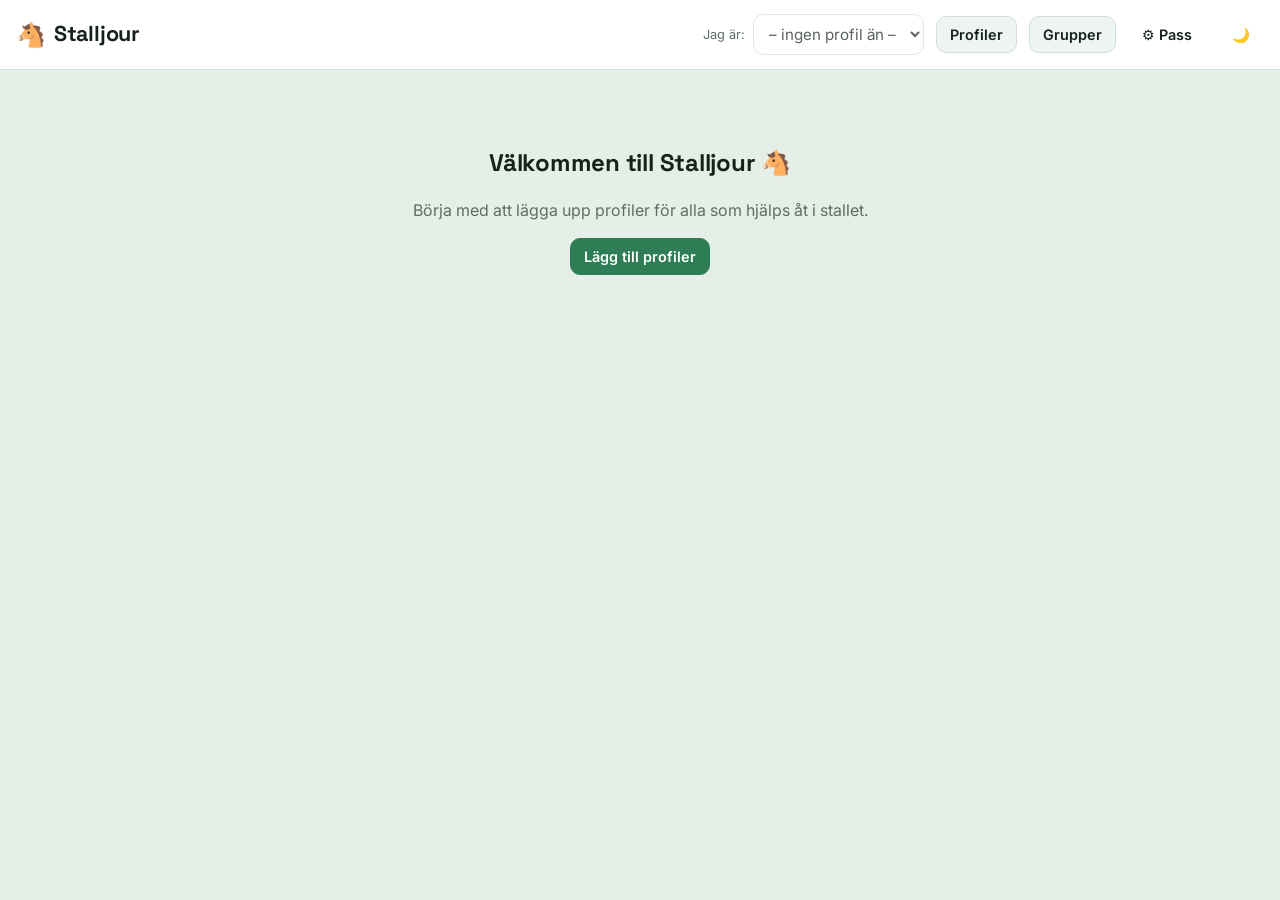
<file: index.html>
<!DOCTYPE html>
<html lang="sv">
<head>
<meta charset="UTF-8">
<meta name="viewport" content="width=device-width, initial-scale=1.0">
<title>Stalljour – schema för jourpass</title>
<link rel="preconnect" href="https://fonts.googleapis.com">
<link rel="preconnect" href="https://fonts.gstatic.com" crossorigin>
<link href="https://fonts.googleapis.com/css2?family=Inter:wght@400;500;600;700&family=Space+Grotesk:wght@500;600;700&display=swap" rel="stylesheet">
<script>try{if(localStorage.getItem("stalljour.theme")==="dark")document.documentElement.setAttribute("data-theme","dark");}catch(e){}</script>
<style>
  :root{
    /* Ljust tema (standard) – grön nyans, svart text */
    --bg:#e5efe7;
    --card:#ffffff;
    --card-2:#eef4ef;
    --input:#ffffff;
    --ink:#16211b;
    --muted:#5c6f64;
    --line:#d2e0d5;
    --accent:#2f7d54;
    --accent-ink:#ffffff;
    --danger:#c0453b;
    --warn:#a9760f;
    --shadow:0 1px 3px rgba(20,40,30,.06),0 6px 20px rgba(20,40,30,.08);
    --btn-hover:#e8f0ea;
    --ghost-hover:#e1ebe3;
    --danger-line:#f0d4d1;
    --danger-hover:#fbeeed;
    --zero:#b9c5bd;
    --sub:#7c8f84;
    --weekend-bg:#dbe8de;
    --na-txt:#aebcb3;
    --empty:#9aa8a1;
    --needcell:#e6cf9a;
    --cap-ok-bg:rgba(47,125,84,.14);
    --cap-ok-fg:#2f7d54;
    --cap-need-bg:rgba(169,118,15,.16);
    --cap-need-fg:#8a6209;
    --gdot-ring:rgba(0,0,0,.12);
    --radius:14px;
    --font-body:"Inter",system-ui,-apple-system,"Segoe UI",Roboto,sans-serif;
    --font-head:"Space Grotesk","Inter",system-ui,Segoe UI,sans-serif;
  }
  :root[data-theme="dark"]{
    /* Mörkt tema */
    --bg:#0a0e0c;
    --card:#141b17;
    --card-2:#1b241e;
    --input:#0f1512;
    --ink:#e7efe9;
    --muted:#8ba396;
    --line:#26332c;
    --accent:#4ea373;
    --accent-ink:#07130c;
    --danger:#e07168;
    --warn:#d8a63e;
    --shadow:0 1px 3px rgba(0,0,0,.4),0 6px 22px rgba(0,0,0,.35);
    --btn-hover:#232e27;
    --ghost-hover:#1e2823;
    --danger-line:#4a2e2b;
    --danger-hover:#2a1c1a;
    --zero:#42514a;
    --sub:#5f7368;
    --weekend-bg:#16211b;
    --na-txt:#3a473f;
    --empty:#5f7368;
    --needcell:#5a4a24;
    --cap-ok-bg:rgba(78,163,115,.2);
    --cap-ok-fg:#7fca9c;
    --cap-need-bg:rgba(216,166,62,.18);
    --cap-need-fg:#e6be63;
    --gdot-ring:rgba(255,255,255,.15);
  }
  *{box-sizing:border-box}
  html,body{margin:0;padding:0}
  body{
    font-family:var(--font-body);
    background:var(--bg);color:var(--ink);
    line-height:1.4;-webkit-font-smoothing:antialiased;
  }
  button{font-family:inherit;cursor:pointer}
  .wrap{max-width:1100px;margin:0 auto;padding:16px}
  .logo,.mh h2,.distro-head,.range,.summary h3,.empty-state h2{font-family:var(--font-head);letter-spacing:-.01em}

  header.app{
    display:flex;align-items:center;gap:12px;flex-wrap:wrap;
    padding:14px 16px;background:var(--card);border-bottom:1px solid var(--line);
    position:sticky;top:0;z-index:20;
  }
  header.app .logo{font-size:1.35rem;font-weight:700;display:flex;align-items:center;gap:8px}
  header.app .logo .emoji{font-size:1.5rem}
  header.app .spacer{flex:1}
  .who{display:flex;align-items:center;gap:8px}
  .who label{font-size:.8rem;color:var(--muted)}
  select,input[type=text],input[type=number]{
    font-family:inherit;font-size:.95rem;padding:9px 11px;border:1px solid var(--line);
    border-radius:10px;background:var(--input);color:var(--ink);outline:none;
  }
  select:focus,input:focus{border-color:var(--accent)}
  .btn{
    border:1px solid var(--line);background:var(--card-2);color:var(--ink);
    padding:9px 13px;border-radius:10px;font-size:.9rem;font-weight:600;
    transition:.12s;white-space:nowrap;
  }
  .btn:hover{background:var(--btn-hover)}
  .btn.primary{background:var(--accent);color:var(--accent-ink);border-color:var(--accent)}
  .btn.primary:hover{filter:brightness(1.08)}
  .btn.ghost{background:transparent;border-color:transparent}
  .btn.ghost:hover{background:var(--ghost-hover)}
  .btn.sm{padding:6px 10px;font-size:.82rem}
  .btn.danger{color:var(--danger);border-color:var(--danger-line)}
  .btn.danger:hover{background:var(--danger-hover)}

  /* Fördelningslista */
  .distro{
    background:var(--card);border:1px solid var(--line);border-radius:var(--radius);
    box-shadow:var(--shadow);padding:14px 16px;margin-bottom:18px;
  }
  .distro-head{font-weight:700;font-size:1rem;margin-bottom:10px;display:flex;align-items:baseline;gap:8px;flex-wrap:wrap}
  .distro-head span{font-weight:500;color:var(--muted);font-size:.82rem}
  .distro-scroll{overflow-x:auto;-webkit-overflow-scrolling:touch}
  table.dist{border-collapse:collapse;width:100%;font-size:.88rem;min-width:440px}
  table.dist th,table.dist td{text-align:center;padding:7px 9px;border-bottom:1px solid var(--line);white-space:nowrap}
  table.dist th:first-child,table.dist td:first-child{text-align:left;position:sticky;left:0;background:var(--card)}
  table.dist thead th{font-size:.72rem;text-transform:uppercase;letter-spacing:.03em;color:var(--muted);font-weight:700}
  table.dist thead th span{display:block;font-weight:500;text-transform:none;letter-spacing:0;color:var(--sub)}
  table.dist td.zero{color:var(--zero)}
  table.dist td.tot,table.dist th.tot{font-weight:700;border-left:1px solid var(--line)}
  .namecell{display:flex;align-items:center;gap:7px;font-weight:600}
  .namecell .swatch{width:14px;height:14px;border-radius:4px;flex-shrink:0}
  tr.coverage td{font-size:.8rem;color:var(--muted);border-top:2px solid var(--line);border-bottom:none;padding-top:9px}
  tr.coverage td:first-child{font-weight:700;color:var(--ink)}
  .cov .ok{color:var(--accent);font-weight:700}
  .cov .miss{color:var(--warn);font-weight:700}

  /* Veckonavigering */
  .weeknav{display:flex;align-items:center;gap:8px;margin:0 0 14px;flex-wrap:wrap}
  .weeknav .range{font-size:1.15rem;font-weight:700}
  .weeknav .sub{font-size:.8rem;color:var(--muted);font-weight:500}

  /* Schema-grid */
  .grid{display:grid;grid-template-columns:120px repeat(var(--passcount,5),1fr);gap:8px}
  .ghd{
    font-size:.72rem;text-transform:uppercase;letter-spacing:.04em;color:var(--ink);
    font-weight:700;padding:8px;display:flex;flex-direction:column;gap:2px;
    position:sticky;top:var(--stick,60px);z-index:10;
    background:var(--card);border:1px solid var(--line);border-radius:10px;
  }
  .ghd .time{font-weight:600;color:var(--accent);text-transform:none;letter-spacing:0}
  .ghd .scope{font-weight:600;color:var(--muted);text-transform:none;letter-spacing:0;font-size:.68rem}
  .corner{position:sticky;top:var(--stick,60px);z-index:10;background:var(--bg);border-radius:10px}
  .daylabel{
    display:flex;flex-direction:column;justify-content:center;padding:8px;
    background:var(--card);border:1px solid var(--line);border-left:4px solid var(--line);border-radius:12px;
  }
  .daylabel .dname{font-weight:700;text-transform:capitalize}
  .daylabel .ddate{font-size:.8rem;color:var(--muted)}
  .daylabel.weekend{background:var(--weekend-bg)}
  .daylabel.today{border-color:var(--accent);box-shadow:0 0 0 1px var(--accent) inset}
  .daylabel.today .dname{color:var(--accent)}
  .daylabel .gbadge{margin-top:5px;display:inline-flex;align-items:center;font-size:.68rem;font-weight:700;color:#fff;padding:2px 8px;border-radius:999px;align-self:flex-start}

  .dutybar{display:flex;align-items:center;gap:10px;flex-wrap:wrap;background:var(--card);border:1px solid var(--line);border-radius:12px;padding:10px 14px;margin-bottom:14px;font-size:.9rem;box-shadow:var(--shadow)}
  .dutybar .lbl{color:var(--muted);font-weight:600}
  .dutychip{display:inline-flex;align-items:center;gap:6px;font-weight:700;color:#fff;padding:4px 12px;border-radius:999px}
  .dutybar .rot{margin-left:auto;color:var(--muted);font-size:.82rem}
  .gdot{width:9px;height:9px;border-radius:999px;flex-shrink:0;display:inline-block;box-shadow:0 0 0 1px var(--gdot-ring)}
  .grouprow{display:flex;align-items:center;gap:10px;padding:8px;border:1px solid var(--line);border-radius:10px;margin-bottom:8px}
  .grouprow input[type=text]{flex:1}
  .rotpreview{margin-top:8px;border:1px solid var(--line);border-radius:10px;overflow:hidden}
  .rotpreview .rr{display:flex;align-items:center;gap:10px;padding:8px 10px;font-size:.86rem;border-top:1px solid var(--line)}
  .rotpreview .rr:first-child{border-top:none}
  .rotpreview .rr .rw{color:var(--muted);min-width:150px}
  .rotctrl{display:flex;align-items:center;gap:8px;margin-top:12px}

  .cell{
    background:var(--card);border:1px solid var(--line);border-radius:12px;
    padding:8px;min-height:74px;display:flex;flex-direction:column;gap:6px;
  }
  .cell.mine{border-color:var(--accent);box-shadow:0 0 0 1px var(--accent) inset}
  .cell.needcell{border-color:var(--needcell)}
  .cell.past{opacity:.45}
  .cell.na{background:transparent;border-style:dashed;border-color:var(--line);align-items:center;justify-content:center;min-height:auto}
  .cell.na .na-txt{color:var(--na-txt);font-size:.85rem}
  .cellrow{display:flex;align-items:flex-start;justify-content:space-between;gap:6px}
  .plabel{font-size:.68rem;font-weight:700;color:var(--muted);text-transform:uppercase;letter-spacing:.03em;line-height:1.25;flex:1}
  .plabel span{font-weight:600;color:var(--sub);text-transform:none;letter-spacing:0}
  .cap{font-size:.72rem;font-weight:700;padding:2px 7px;border-radius:999px}
  .cap.ok{background:var(--cap-ok-bg);color:var(--cap-ok-fg)}
  .cap.need{background:var(--cap-need-bg);color:var(--cap-need-fg)}
  .people{display:flex;flex-wrap:wrap;gap:4px}
  .chip{
    display:inline-flex;align-items:center;gap:5px;font-size:.8rem;font-weight:600;
    padding:3px 4px 3px 9px;border-radius:999px;color:#fff;
  }
  .chip.noremove{padding:3px 9px}
  .chip .x{
    border:none;background:rgba(255,255,255,.25);color:#fff;width:17px;height:17px;
    border-radius:999px;font-size:.7rem;line-height:1;display:flex;align-items:center;justify-content:center;padding:0;
  }
  .chip .x:hover{background:rgba(255,255,255,.45)}
  .cell .add{
    margin-top:auto;font-size:.82rem;padding:5px 8px;border:1px dashed var(--line);
    border-radius:9px;background:transparent;color:var(--muted);font-weight:600;
  }
  .cell .add:hover{border-color:var(--accent);color:var(--accent)}
  .cell .empty{font-size:.78rem;color:var(--empty)}

  /* Mina pass */
  .summary{margin-top:22px;background:var(--card);border:1px solid var(--line);border-radius:var(--radius);padding:16px;box-shadow:var(--shadow)}
  .summary h3{margin:0 0 10px;font-size:1rem}
  .mypass{display:flex;flex-direction:column;gap:6px}
  .mypass .row{display:flex;align-items:center;gap:10px;font-size:.9rem}
  .mypass .row .d{font-weight:600;min-width:150px}
  .mypass .none{color:var(--muted);font-size:.9rem}

  /* Modal */
  .overlay{position:fixed;inset:0;background:rgba(20,28,24,.45);display:none;align-items:center;justify-content:center;z-index:50;padding:16px}
  .overlay.open{display:flex}
  .modal{background:var(--card);border-radius:16px;max-width:480px;width:100%;box-shadow:0 20px 60px rgba(0,0,0,.3);max-height:88vh;overflow:auto}
  .modal .mh{display:flex;align-items:center;padding:16px 18px;border-bottom:1px solid var(--line)}
  .modal .mh h2{margin:0;font-size:1.1rem;flex:1}
  .modal .mb{padding:18px}
  .modal .mf{padding:14px 18px;border-top:1px solid var(--line);display:flex;justify-content:flex-end;gap:8px}
  .plist{display:flex;flex-direction:column;gap:8px;margin-bottom:14px}
  .prow{display:flex;align-items:center;gap:10px;padding:8px;border:1px solid var(--line);border-radius:10px}
  .swatch{width:22px;height:22px;border-radius:6px;flex-shrink:0}
  .prow .pn{flex:1;font-weight:600}
  .addrow{display:flex;gap:8px}
  .addrow input{flex:1}
  .passrow{display:flex;align-items:center;gap:8px;padding:8px;border:1px solid var(--line);border-radius:10px;margin-bottom:8px}
  .passrow .pn2{flex:1}
  .passrow .pn2 b{display:block}
  .passrow .pn2 span{font-size:.8rem;color:var(--muted)}
  .hint{font-size:.82rem;color:var(--muted);margin:6px 0 14px}
  .field{margin-bottom:12px}
  .field label{display:block;font-size:.82rem;color:var(--muted);margin-bottom:4px;font-weight:600}
  .field input,.field select{width:100%}
  .grid3{display:grid;grid-template-columns:1fr 84px 96px;gap:8px}

  .empty-state{text-align:center;padding:40px 16px;color:var(--muted)}
  .empty-state h2{color:var(--ink)}

  @media (max-width:760px){
    .grid{grid-template-columns:1fr;gap:14px}
    .ghd{display:none}
    .daylabel{border-radius:12px 12px 0 0;border-bottom:none}
    .cell{border-radius:0;margin-top:-8px}
    .cell.na{display:none}
    .cell:last-child{border-radius:0 0 12px 12px}
  }
</style>
</head>
<body>
<header class="app">
  <div class="logo"><span class="emoji">🐴</span> Stalljour</div>
  <div class="spacer"></div>
  <div class="who">
    <label for="whoSel">Jag är:</label>
    <select id="whoSel"></select>
  </div>
  <button class="btn" id="btnProfiles">Profiler</button>
  <button class="btn" id="btnGroups">Grupper</button>
  <button class="btn ghost" id="btnPasses" title="Ändra passtyper">⚙︎ Pass</button>
  <button class="btn ghost" id="btnTheme" title="Byt mellan ljust och mörkt läge">🌙</button>
</header>

<div class="wrap">
  <div id="main"></div>
</div>

<!-- Profiles modal -->
<div class="overlay" id="ovProfiles">
  <div class="modal">
    <div class="mh"><h2>Profiler</h2><button class="btn ghost" data-close>✕</button></div>
    <div class="mb">
      <div class="hint">Alla som hjälper till i stallet lägger upp sin egen profil. En profil kan vara en person eller en hel familj på samma häst.</div>
      <div class="plist" id="plist"></div>
      <div class="addrow">
        <input type="text" id="newName" placeholder="Namn, t.ex. Anna" maxlength="24">
        <button class="btn primary" id="addProfile">Lägg till</button>
      </div>
    </div>
    <div class="mf"><button class="btn" data-close>Klar</button></div>
  </div>
</div>

<!-- Groups modal -->
<div class="overlay" id="ovGroups">
  <div class="modal">
    <div class="mh"><h2>Grupper &amp; helgrotation</h2><button class="btn ghost" data-close>✕</button></div>
    <div class="mb">
      <div class="hint">Varje grupp ansvarar för en hel vecka (mån–sön) i taget, och det roterar var tredje vecka. Koppla profiler till grupper i "Profiler".</div>
      <div id="grouplist"></div>
      <div class="addrow" style="margin-top:4px">
        <input type="text" id="newGroupName" placeholder="Ny grupp, t.ex. Grupp 4" maxlength="24">
        <button class="btn primary" id="addGroup">Lägg till</button>
      </div>

      <div class="field" style="margin-top:18px">
        <label>Kommande veckor</label>
        <div id="rotPreview" class="rotpreview"></div>
        <div class="rotctrl">
          <span class="hint" style="margin:0">Stämmer inte turordningen? Förskjut den:</span>
          <button class="btn sm" id="rotBack">‹</button>
          <button class="btn sm" id="rotFwd">›</button>
        </div>
      </div>
    </div>
    <div class="mf"><button class="btn" data-close>Klar</button></div>
  </div>
</div>

<!-- Passes modal -->
<div class="overlay" id="ovPasses">
  <div class="modal">
    <div class="mh"><h2>Passtyper</h2><button class="btn ghost" data-close>✕</button></div>
    <div class="mb">
      <div class="hint">Bestäm vilka pass som gäller, när på dagen, på vilka dagar och hur många personer som behövs.</div>
      <div id="passlist"></div>
      <div class="field" style="margin-top:16px">
        <label>Lägg till passtyp</label>
        <div class="grid3">
          <input type="text" id="newPassName" placeholder="Namn" maxlength="26">
          <input type="text" id="newPassTime" placeholder="17:00" maxlength="11">
          <select id="newPassDays">
            <option value="all">Alla dagar</option>
            <option value="weekday">Vardagar</option>
            <option value="weekend">Helg</option>
          </select>
        </div>
      </div>
      <div class="field">
        <label>Antal personer som behövs</label>
        <input type="number" id="newPassCap" value="1" min="1" max="20" style="width:110px">
      </div>
      <button class="btn primary" id="addPass">Lägg till pass</button>
    </div>
    <div class="mf"><button class="btn" data-close>Klar</button></div>
  </div>
</div>

<script>
"use strict";
/* ---------- Lagring ---------- */
const KEY = "stalljour.v1";
const STATE_VERSION = 4;
// Personfärger – varierade så man lätt ser vem som är vem
const PALETTE = ["#4ea373","#4f93c4","#c78a3d","#a97ac9","#d98b52","#5ec2b0",
                 "#7bbf5a","#e0768a","#c56b8a","#8a94a0"];
// Grupper i olika nyanser av grönt (ljus → mörk)
const GROUP_PALETTE = ["#7bc088","#4e9e6e","#2b6242","#93d3a0","#3f8f5f","#1f4d36"];
// Fast måndag som referenspunkt för helgrotationen (2024-01-01 var en måndag).
const ROT_ANCHOR = new Date(2024,0,1);

function defaultGroups(){
  return [
    {id:"g1", name:"Grupp 1", color:"#7bc088"},
    {id:"g2", name:"Grupp 2", color:"#4e9e6e"},
    {id:"g3", name:"Grupp 3", color:"#2b6242"}
  ];
}
function defaultPasses(){
  return [
    {id:"p_morgon",  name:"Morgonfodring", time:"07:00", days:"weekend", capacity:1},
    {id:"p_utslapp", name:"Utsläpp",       time:"08:00", days:"weekend", capacity:3},
    {id:"p_lunch",   name:"Lunch",         time:"12:00", days:"weekend", capacity:1},
    {id:"p_em",      name:"EM-fodring",    time:"16:00", days:"all",     capacity:1},
    {id:"p_kvall",   name:"Kvällsfodring", time:"20:00", days:"all",     capacity:1}
  ];
}
function blankState(){
  return {
    version: STATE_VERSION,
    people: [],
    currentPersonId: null,
    groups: defaultGroups(),
    rotationOffset: 0,       // förskjuter vilken grupp som har vilken helg
    passes: defaultPasses(),
    // signups["2026-08-10"] = { passId: [personId, ...] }  (får innehålla dubbletter)
    signups: {}
  };
}
function load(){
  try{
    const raw = localStorage.getItem(KEY);
    if(!raw) return blankState();
    const parsed = JSON.parse(raw);
    const s = Object.assign(blankState(), parsed);
    const prevV = parsed.version || 1;
    // Migrering v1 -> v2: tidigare version saknade dagtyp/kapacitet på passen.
    if(prevV < 2 || !Array.isArray(s.passes) || s.passes.some(p=>!p.days)){
      s.passes = defaultPasses();
      s.signups = {}; // gamla pass-id:n gäller inte längre
    }
    // Migrering v2 -> v3: grupper & helgrotation (behåller profiler och bokningar).
    if(!Array.isArray(s.groups) || s.groups.length===0) s.groups = defaultGroups();
    if(typeof s.rotationOffset !== "number") s.rotationOffset = 0;
    // Migrering v3 -> v4: färga om grupperna till gröna nyanser.
    if(prevV < 4) s.groups.forEach((g,i)=>{ g.color = GROUP_PALETTE[i % GROUP_PALETTE.length]; });
    s.version = STATE_VERSION;
    return s;
  }catch(e){ return blankState(); }
}
function save(){ localStorage.setItem(KEY, JSON.stringify(state)); }
let state = load();

/* ---------- Hjälpare ---------- */
const pad = n => String(n).padStart(2,"0");
function iso(d){ return d.getFullYear()+"-"+pad(d.getMonth()+1)+"-"+pad(d.getDate()); }
function todayISO(){ return iso(new Date()); }
function uid(prefix){ return prefix + Math.random().toString(36).slice(2,9); }

const DAY_NAMES = ["Söndag","Måndag","Tisdag","Onsdag","Torsdag","Fredag","Lördag"];
const MONTHS = ["jan","feb","mar","apr","maj","jun","jul","aug","sep","okt","nov","dec"];
const SCOPE_LABEL = {all:"Alla dagar", weekday:"Vardagar", weekend:"Helg"};

function isWeekend(d){ const g=d.getDay(); return g===0||g===6; }
function passAppliesToDay(pass, d){
  if(pass.days==="all") return true;
  if(pass.days==="weekend") return isWeekend(d);
  if(pass.days==="weekday") return !isWeekend(d);
  return true;
}
function startOfWeek(d){
  const x=new Date(d); const day=(x.getDay()+6)%7; // mån=0
  x.setDate(x.getDate()-day); x.setHours(0,0,0,0); return x;
}
function isoWeekNumber(d){
  const t=new Date(Date.UTC(d.getFullYear(),d.getMonth(),d.getDate()));
  const day=(t.getUTCDay()+6)%7; t.setUTCDate(t.getUTCDate()-day+3);
  const firstThu=new Date(Date.UTC(t.getUTCFullYear(),0,4));
  const fday=(firstThu.getUTCDay()+6)%7; firstThu.setUTCDate(firstThu.getUTCDate()-fday+3);
  return 1+Math.round((t-firstThu)/(7*24*3600*1000));
}
let weekStart = startOfWeek(new Date());

function personById(id){ return state.people.find(p=>p.id===id); }
function currentPerson(){ return personById(state.currentPersonId); }
function groupById(id){ return state.groups.find(g=>g.id===id); }

// Vilken grupp har helgansvaret för veckan som börjar på given måndag.
function weekIndexOf(mondayDate){
  const a=new Date(ROT_ANCHOR); a.setHours(0,0,0,0);
  const m=new Date(mondayDate); m.setHours(0,0,0,0);
  return Math.round((m - a)/(7*24*3600*1000));
}
function dutyGroupForWeek(mondayDate){
  const n=state.groups.length; if(n===0) return null;
  const idx=((weekIndexOf(mondayDate)+state.rotationOffset)%n + n)%n;
  return state.groups[idx];
}
function escapeHtml(s){ return String(s).replace(/[&<>"']/g,c=>({"&":"&amp;","<":"&lt;",">":"&gt;",'"':"&quot;","'":"&#39;"}[c])); }

/* ---------- Rendering ---------- */
const main = document.getElementById("main");
const whoSel = document.getElementById("whoSel");

function renderWho(){
  whoSel.innerHTML="";
  if(state.people.length===0){
    const o=document.createElement("option");
    o.textContent="– ingen profil än –"; o.value=""; whoSel.appendChild(o); whoSel.disabled=true; return;
  }
  whoSel.disabled=false;
  state.people.forEach(p=>{
    const o=document.createElement("option"); o.value=p.id; o.textContent=p.name;
    if(p.id===state.currentPersonId) o.selected=true; whoSel.appendChild(o);
  });
}

function weekDays(){
  const days=[]; for(let i=0;i<7;i++){ const d=new Date(weekStart); d.setDate(d.getDate()+i); days.push(d); } return days;
}

function render(){
  renderWho();
  if(state.people.length===0){
    main.innerHTML=`
      <div class="empty-state">
        <h2>Välkommen till Stalljour 🐴</h2>
        <p>Börja med att lägga upp profiler för alla som hjälps åt i stallet.</p>
        <button class="btn primary" onclick="openProfiles()">Lägg till profiler</button>
      </div>`;
    return;
  }

  const days=weekDays();
  const end=days[6];
  const rangeStr=`${weekStart.getDate()} ${MONTHS[weekStart.getMonth()]} – ${end.getDate()} ${MONTHS[end.getMonth()]}`;
  const wk=isoWeekNumber(weekStart);
  const tISO=todayISO();
  const passes=state.passes;
  const duty=dutyGroupForWeek(weekStart);

  let html = renderDistro(days, wk);

  html += `
    <div class="weeknav">
      <button class="btn sm" onclick="shiftWeek(-1)">‹ Föregående</button>
      <button class="btn sm" onclick="gotoToday()">Idag</button>
      <button class="btn sm" onclick="shiftWeek(1)">Nästa ›</button>
      <div style="flex:1"></div>
      <div style="text-align:right">
        <div class="range">${rangeStr}</div>
        <div class="sub">Vecka ${wk} · ${weekStart.getFullYear()}</div>
      </div>
    </div>`;

  if(duty){
    html += `<div class="dutybar">
      <span class="lbl">🗓 Veckoansvar denna vecka:</span>
      <span class="dutychip" style="background:${duty.color}">${escapeHtml(duty.name)}</span>
      <span class="rot">hela veckan · roterar var ${state.groups.length}:e vecka</span>
    </div>`;
  }

  html += `<div class="grid" style="--passcount:${passes.length}">`;

  html += `<div class="corner"></div>`;
  passes.forEach(p=>{
    html += `<div class="ghd">${escapeHtml(p.name)}
      <span class="time">${escapeHtml(p.time||"")}${(p.capacity||1)>1?" · "+p.capacity+" pers":""}</span>
      <span class="scope">${SCOPE_LABEL[p.days]||""}</span></div>`;
  });

  days.forEach(d=>{
    const dISO=iso(d);
    const isToday=dISO===tISO;
    const isPast=dISO<tISO;
    const wknd=isWeekend(d);
    const border = duty ? `style="border-left-color:${duty.color}"` : "";
    html += `<div class="daylabel${isToday?" today":""}${wknd?" weekend":""}" ${border}>
        <span class="dname">${DAY_NAMES[d.getDay()]}</span>
        <span class="ddate">${d.getDate()} ${MONTHS[d.getMonth()]}</span>
      </div>`;
    passes.forEach(p=>{ html += renderCell(dISO,p,d,isPast); });
  });
  html += `</div>`;

  html += renderMyUpcoming();
  main.innerHTML = html;
}

function renderCell(dISO, pass, date, isPast){
  const nm=escapeHtml(pass.name), tm=escapeHtml(pass.time||"");
  if(!passAppliesToDay(pass,date)){
    return `<div class="cell na" data-passname="${nm}" data-passtime="${tm}"><span class="na-txt">–</span></div>`;
  }
  const list=(state.signups[dISO] && state.signups[dISO][pass.id]) || [];
  const cap=pass.capacity||1;
  const full=list.length>=cap;
  const mineCount=state.currentPersonId ? list.filter(x=>x===state.currentPersonId).length : 0;

  let chips = list.map((pid,idx)=>{
    const per=personById(pid); if(!per) return "";
    const removable = !isPast && state.currentPersonId && pid===state.currentPersonId;
    const x = removable ? `<button class="x" title="Avboka" onclick="removeAt('${dISO}','${pass.id}',${idx})">✕</button>` : "";
    return `<span class="chip${removable?"":" noremove"}" style="background:${per.color}">${escapeHtml(per.name)}${x}</span>`;
  }).join("");
  if(list.length===0) chips=`<span class="empty">Ledigt</span>`;

  const badge = cap>1 ? `<span class="cap ${full?"ok":"need"}">${list.length}/${cap}</span>` : "";
  const addBtn = (!full && !isPast)
    ? `<button class="add" onclick="addSignup('${dISO}','${pass.id}')">+ Ta pass</button>` : "";

  let cls="cell";
  if(mineCount>0) cls+=" mine";
  if(isPast) cls+=" past";
  if(cap>1 && !full && !isPast) cls+=" needcell";

  const plabel=`<span class="plabel">${nm}${tm?` <span>${tm}</span>`:""}</span>`;

  return `<div class="${cls}" data-passname="${nm}" data-passtime="${tm}">
      <div class="cellrow">${plabel}${badge}</div>
      <div class="people">${chips}</div>
      ${addBtn}
    </div>`;
}

function renderDistro(days, wk){
  // counts[personId][passId] = antal
  const counts={};
  state.people.forEach(p=>{ counts[p.id]={total:0}; });
  const covFilled={}, covReq={};
  state.passes.forEach(p=>{ covFilled[p.id]=0; covReq[p.id]=0; });

  days.forEach(d=>{
    const dISO=iso(d);
    state.passes.forEach(p=>{
      if(!passAppliesToDay(p,d)) return;
      covReq[p.id]+= (p.capacity||1);
      const list=(state.signups[dISO] && state.signups[dISO][p.id])||[];
      covFilled[p.id]+=list.length;
      list.forEach(pid=>{
        if(!counts[pid]) return;
        counts[pid][p.id]=(counts[pid][p.id]||0)+1;
        counts[pid].total++;
      });
    });
  });

  let head=`<th>Namn</th>`;
  state.passes.forEach(p=>{
    head+=`<th>${escapeHtml(p.name)}<span>${escapeHtml(p.time||"")}</span></th>`;
  });
  head+=`<th class="tot">Totalt</th>`;

  let rows="";
  state.people.forEach(p=>{
    const g=groupById(p.groupId);
    const gdot=g?`<span class="gdot" style="background:${g.color}" title="${escapeHtml(g.name)}"></span>`:`<span class="gdot" style="background:#dfe5e1" title="Ingen grupp"></span>`;
    let r=`<td><span class="namecell">${gdot}<span class="swatch" style="background:${p.color}"></span>${escapeHtml(p.name)}</span></td>`;
    state.passes.forEach(ps=>{
      const n=counts[p.id][ps.id]||0;
      r+=`<td class="${n===0?"zero":""}">${n||"–"}</td>`;
    });
    r+=`<td class="tot">${counts[p.id].total||0}</td>`;
    rows+=`<tr>${r}</tr>`;
  });

  // Bemanningsrad
  let cov=`<td>Bemannat</td>`;
  state.passes.forEach(p=>{
    const f=covFilled[p.id], req=covReq[p.id];
    if(req===0){ cov+=`<td>–</td>`; return; }
    const ok=f>=req;
    cov+=`<td class="cov"><span class="${ok?"ok":"miss"}">${f}/${req}</span></td>`;
  });
  cov+=`<td class="tot"></td>`;

  return `
    <div class="distro">
      <div class="distro-head">Fördelning <span>· vecka ${wk} (mån–sön) · antal pass per person</span></div>
      <div class="distro-scroll">
        <table class="dist">
          <thead><tr>${head}</tr></thead>
          <tbody>${rows}<tr class="coverage">${cov}</tr></tbody>
        </table>
      </div>
    </div>`;
}

function renderMyUpcoming(){
  const me=currentPerson(); if(!me) return "";
  const tISO=todayISO(); const rows=[];
  Object.keys(state.signups).sort().forEach(dISO=>{
    if(dISO<tISO) return;
    const byPass=state.signups[dISO];
    state.passes.forEach(p=>{
      const list=byPass[p.id]||[];
      const c=list.filter(x=>x===me.id).length;
      if(c>0) rows.push({dISO,p,c});
    });
  });
  let inner;
  if(rows.length===0){
    inner=`<div class="none">Du har inga kommande pass. Ta ett pass i schemat ovan.</div>`;
  }else{
    inner=`<div class="mypass">`+rows.slice(0,20).map(r=>{
      const d=new Date(r.dISO+"T00:00:00");
      const label=`${DAY_NAMES[d.getDay()]} ${d.getDate()} ${MONTHS[d.getMonth()]}`;
      return `<div class="row"><span class="d">${label}</span>
        <span>${escapeHtml(r.p.name)} <span style="color:var(--muted)">${escapeHtml(r.p.time||"")}</span>${r.c>1?` <b>×${r.c}</b>`:""}</span></div>`;
    }).join("")+`</div>`;
  }
  return `<div class="summary"><h3>Mina kommande pass – ${escapeHtml(me.name)}</h3>${inner}</div>`;
}

/* ---------- Åtgärder ---------- */
function addSignup(dISO, passId){
  if(!state.currentPersonId){ alert("Välj vem du är först (uppe till höger)."); return; }
  const pass=state.passes.find(p=>p.id===passId); if(!pass) return;
  if(!state.signups[dISO]) state.signups[dISO]={};
  if(!state.signups[dISO][passId]) state.signups[dISO][passId]=[];
  const arr=state.signups[dISO][passId];
  if(arr.length >= (pass.capacity||1)) return;
  arr.push(state.currentPersonId);
  save(); render();
}
function removeAt(dISO, passId, idx){
  const arr=state.signups[dISO] && state.signups[dISO][passId];
  if(!arr || !arr[idx]) return;
  if(arr[idx]!==state.currentPersonId) return; // bara egna pass
  arr.splice(idx,1);
  if(arr.length===0) delete state.signups[dISO][passId];
  if(state.signups[dISO] && Object.keys(state.signups[dISO]).length===0) delete state.signups[dISO];
  save(); render();
}
function shiftWeek(n){ weekStart=new Date(weekStart); weekStart.setDate(weekStart.getDate()+n*7); render(); }
function gotoToday(){ weekStart=startOfWeek(new Date()); render(); }

whoSel.addEventListener("change",e=>{ state.currentPersonId=e.target.value||null; save(); render(); });

/* ---------- Profiler ---------- */
const ovProfiles=document.getElementById("ovProfiles");
const plist=document.getElementById("plist");
function openProfiles(){ renderProfiles(); ovProfiles.classList.add("open"); }
function renderProfiles(){
  plist.innerHTML="";
  if(state.people.length===0) plist.innerHTML=`<div class="hint">Inga profiler än.</div>`;
  state.people.forEach(p=>{
    const row=document.createElement("div"); row.className="prow";
    const opts=`<option value="">Ingen grupp</option>`+state.groups.map(g=>
      `<option value="${g.id}" ${p.groupId===g.id?"selected":""}>${escapeHtml(g.name)}</option>`).join("");
    row.innerHTML=`<span class="swatch" style="background:${p.color}"></span>
      <span class="pn">${escapeHtml(p.name)}</span>
      <select data-grp="${p.id}">${opts}</select>
      <button class="btn sm danger" data-del="${p.id}">Ta bort</button>`;
    plist.appendChild(row);
  });
  plist.querySelectorAll("[data-del]").forEach(b=>b.onclick=()=>removeProfile(b.getAttribute("data-del")));
  plist.querySelectorAll("[data-grp]").forEach(sel=>sel.onchange=()=>{
    const p=personById(sel.getAttribute("data-grp")); if(p){ p.groupId=sel.value||null; save(); render(); }
  });
}
function addProfile(){
  const inp=document.getElementById("newName"); const name=inp.value.trim(); if(!name) return;
  const color=PALETTE[state.people.length % PALETTE.length];
  const p={id:uid("u_"),name,color}; state.people.push(p);
  if(!state.currentPersonId) state.currentPersonId=p.id;
  inp.value=""; save(); renderProfiles(); render();
}
function removeProfile(id){
  const p=personById(id); if(!p) return;
  if(!confirm(`Ta bort ${p.name}? Personens pass tas också bort.`)) return;
  state.people=state.people.filter(x=>x.id!==id);
  Object.keys(state.signups).forEach(dISO=>{
    Object.keys(state.signups[dISO]).forEach(pid=>{
      state.signups[dISO][pid]=state.signups[dISO][pid].filter(x=>x!==id);
      if(state.signups[dISO][pid].length===0) delete state.signups[dISO][pid];
    });
    if(Object.keys(state.signups[dISO]).length===0) delete state.signups[dISO];
  });
  if(state.currentPersonId===id) state.currentPersonId=state.people[0]?state.people[0].id:null;
  save(); renderProfiles(); render();
}
document.getElementById("addProfile").onclick=addProfile;
document.getElementById("newName").addEventListener("keydown",e=>{if(e.key==="Enter")addProfile();});
document.getElementById("btnProfiles").onclick=openProfiles;
window.openProfiles=openProfiles;

/* ---------- Passtyper ---------- */
const ovPasses=document.getElementById("ovPasses");
const passlistEl=document.getElementById("passlist");
function openPasses(){ renderPassSettings(); ovPasses.classList.add("open"); }
function renderPassSettings(){
  passlistEl.innerHTML="";
  state.passes.forEach((p,idx)=>{
    const row=document.createElement("div"); row.className="passrow";
    const meta=`${escapeHtml(p.time||"")} · ${SCOPE_LABEL[p.days]||""}${(p.capacity||1)>1?" · "+p.capacity+" pers":""}`;
    row.innerHTML=`
      <div class="pn2"><b>${escapeHtml(p.name)}</b><span>${meta}</span></div>
      <button class="btn sm" data-up="${idx}" ${idx===0?"disabled":""}>↑</button>
      <button class="btn sm" data-down="${idx}" ${idx===state.passes.length-1?"disabled":""}>↓</button>
      <button class="btn sm danger" data-delp="${p.id}">✕</button>`;
    passlistEl.appendChild(row);
  });
  passlistEl.querySelectorAll("[data-delp]").forEach(b=>b.onclick=()=>removePass(b.getAttribute("data-delp")));
  passlistEl.querySelectorAll("[data-up]").forEach(b=>b.onclick=()=>movePass(+b.getAttribute("data-up"),-1));
  passlistEl.querySelectorAll("[data-down]").forEach(b=>b.onclick=()=>movePass(+b.getAttribute("data-down"),1));
}
function addPass(){
  const n=document.getElementById("newPassName"), t=document.getElementById("newPassTime");
  const dsel=document.getElementById("newPassDays"), c=document.getElementById("newPassCap");
  const name=n.value.trim(); if(!name) return;
  let cap=parseInt(c.value,10); if(isNaN(cap)||cap<1) cap=1;
  state.passes.push({id:uid("p_"),name,time:t.value.trim(),days:dsel.value,capacity:cap});
  n.value="";t.value="";c.value="1";dsel.value="all";
  save(); renderPassSettings(); render();
}
function removePass(id){
  const p=state.passes.find(x=>x.id===id); if(!p) return;
  if(!confirm(`Ta bort passtypen "${p.name}"? Alla bokningar på det passet tas bort.`)) return;
  state.passes=state.passes.filter(x=>x.id!==id);
  Object.keys(state.signups).forEach(dISO=>{
    if(state.signups[dISO][id]) delete state.signups[dISO][id];
    if(Object.keys(state.signups[dISO]).length===0) delete state.signups[dISO];
  });
  save(); renderPassSettings(); render();
}
function movePass(idx,dir){
  const j=idx+dir; if(j<0||j>=state.passes.length) return;
  const a=state.passes; [a[idx],a[j]]=[a[j],a[idx]]; save(); renderPassSettings(); render();
}
document.getElementById("addPass").onclick=addPass;
document.getElementById("btnPasses").onclick=openPasses;

/* ---------- Grupper ---------- */
const ovGroups=document.getElementById("ovGroups");
const grouplistEl=document.getElementById("grouplist");
const rotPreviewEl=document.getElementById("rotPreview");
function openGroups(){ renderGroups(); ovGroups.classList.add("open"); }
function renderGroups(){
  grouplistEl.innerHTML="";
  if(state.groups.length===0) grouplistEl.innerHTML=`<div class="hint">Inga grupper än.</div>`;
  state.groups.forEach(g=>{
    const cnt=state.people.filter(p=>p.groupId===g.id).length;
    const row=document.createElement("div"); row.className="grouprow";
    row.innerHTML=`<span class="swatch" style="background:${g.color}"></span>
      <input type="text" value="${escapeHtml(g.name)}" data-gname="${g.id}" maxlength="24">
      <span class="hint" style="margin:0;white-space:nowrap">${cnt} pers</span>
      <button class="btn sm danger" data-gdel="${g.id}">✕</button>`;
    grouplistEl.appendChild(row);
  });
  grouplistEl.querySelectorAll("[data-gname]").forEach(inp=>inp.onchange=()=>{
    const g=groupById(inp.getAttribute("data-gname"));
    if(g){ g.name=inp.value.trim()||g.name; save(); renderGroups(); render(); }
  });
  grouplistEl.querySelectorAll("[data-gdel]").forEach(b=>b.onclick=()=>removeGroup(b.getAttribute("data-gdel")));
  renderRotPreview();
}
function renderRotPreview(){
  // Visa de närmaste veckorna (mån–sön) och ansvarig grupp.
  rotPreviewEl.innerHTML="";
  if(state.groups.length===0){ rotPreviewEl.innerHTML=`<div class="rr">Lägg till minst en grupp.</div>`; return; }
  let mon=startOfWeek(new Date());
  for(let i=0;i<6;i++){
    const m=new Date(mon); m.setDate(m.getDate()+i*7);
    const sun=new Date(m); sun.setDate(sun.getDate()+6);
    const g=dutyGroupForWeek(m);
    const label=`${m.getDate()} ${MONTHS[m.getMonth()]} – ${sun.getDate()} ${MONTHS[sun.getMonth()]}`;
    const wknum=isoWeekNumber(m);
    const div=document.createElement("div"); div.className="rr";
    div.innerHTML=`<span class="rw">v.${wknum} · ${label}</span>
      <span class="dutychip" style="background:${g.color}">${escapeHtml(g.name)}</span>`;
    rotPreviewEl.appendChild(div);
  }
}
function addGroup(){
  const inp=document.getElementById("newGroupName"); const name=inp.value.trim(); if(!name) return;
  const color=GROUP_PALETTE[state.groups.length % GROUP_PALETTE.length];
  state.groups.push({id:uid("g_"),name,color});
  inp.value=""; save(); renderGroups(); render();
}
function removeGroup(id){
  const g=groupById(id); if(!g) return;
  if(!confirm(`Ta bort ${g.name}? Profiler i gruppen blir utan grupp.`)) return;
  state.groups=state.groups.filter(x=>x.id!==id);
  state.people.forEach(p=>{ if(p.groupId===id) p.groupId=null; });
  save(); renderGroups(); renderProfiles(); render();
}
function shiftRotation(n){ state.rotationOffset=(state.rotationOffset+n)|0; save(); renderRotPreview(); render(); }
document.getElementById("addGroup").onclick=addGroup;
document.getElementById("newGroupName").addEventListener("keydown",e=>{if(e.key==="Enter")addGroup();});
document.getElementById("rotBack").onclick=()=>shiftRotation(-1);
document.getElementById("rotFwd").onclick=()=>shiftRotation(1);
document.getElementById("btnGroups").onclick=openGroups;

/* ---------- Modal-stängning ---------- */
document.querySelectorAll(".overlay").forEach(ov=>{
  ov.addEventListener("click",e=>{ if(e.target===ov) ov.classList.remove("open"); });
  ov.querySelectorAll("[data-close]").forEach(b=>b.onclick=()=>ov.classList.remove("open"));
});
document.addEventListener("keydown",e=>{ if(e.key==="Escape") document.querySelectorAll(".overlay.open").forEach(o=>o.classList.remove("open")); });

/* ---------- Tema (ljust/mörkt) ---------- */
const THEME_KEY="stalljour.theme";
let theme = (()=>{ try{ return localStorage.getItem(THEME_KEY)||"light"; }catch(e){ return "light"; } })();
function applyTheme(t){
  if(t==="dark") document.documentElement.setAttribute("data-theme","dark");
  else document.documentElement.removeAttribute("data-theme");
  const b=document.getElementById("btnTheme");
  if(b){ b.textContent = t==="dark"?"☀️":"🌙"; b.title = t==="dark"?"Byt till ljust läge":"Byt till mörkt läge"; }
}
applyTheme(theme);
document.getElementById("btnTheme").onclick=()=>{
  theme = theme==="dark"?"light":"dark";
  try{ localStorage.setItem(THEME_KEY,theme); }catch(e){}
  applyTheme(theme);
};

/* ---------- Klistrad pass-rubrik ---------- */
function setStick(){
  const h=document.querySelector("header.app").offsetHeight;
  document.documentElement.style.setProperty("--stick",(h-1)+"px");
}
window.addEventListener("resize",setStick);
window.addEventListener("load",setStick);

/* ---------- Start ---------- */
render();
setStick();
</script>
</body>
</html>
</file>
